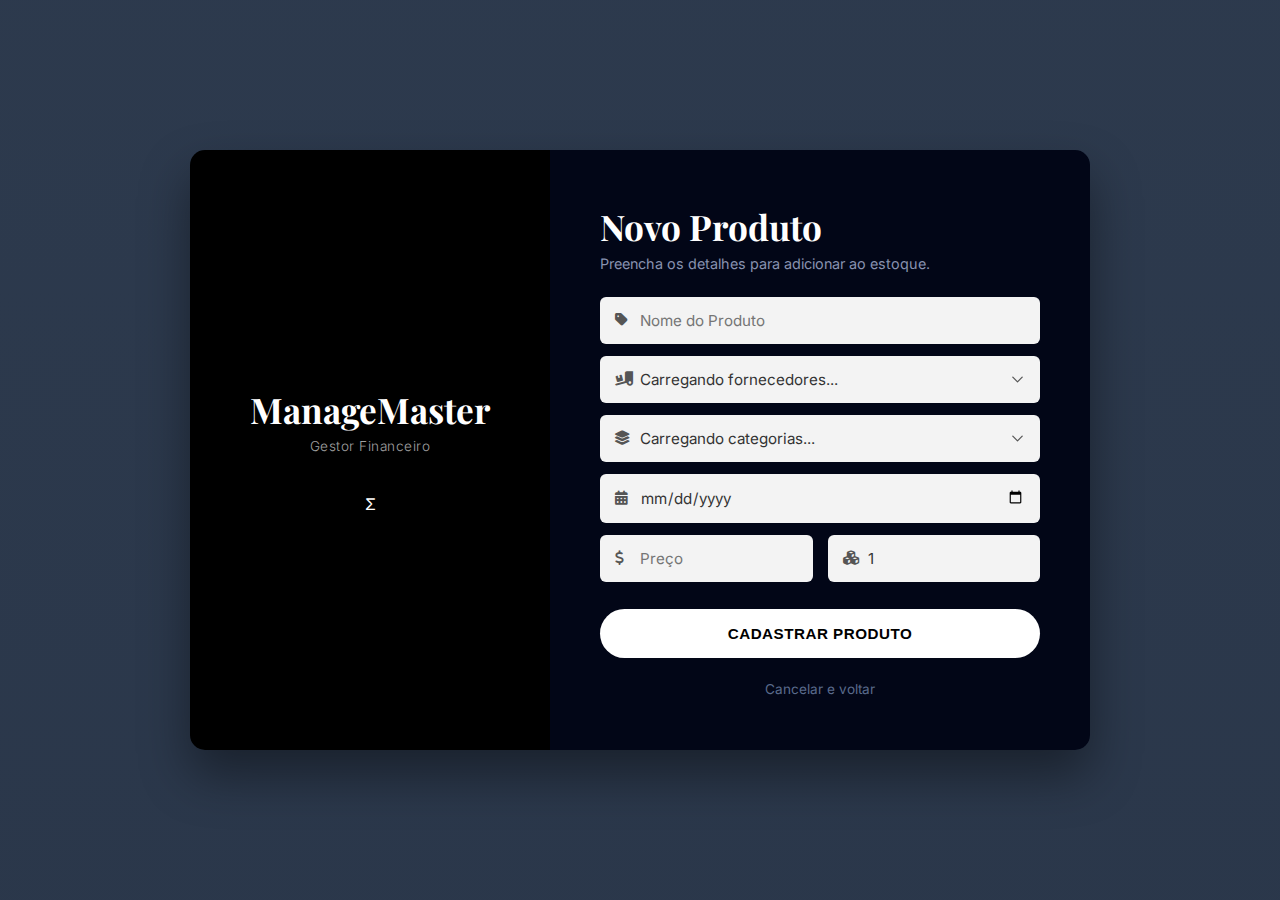
<file: frontend/nginx/html/cadastro_produtos.html>
<!DOCTYPE html>
<html lang="pt-br">
<head>
    <meta charset="UTF-8">
    <meta name="viewport" content="width=device-width, initial-scale=1.0">
    <title>ManageMaster - Cadastro de Produto</title>
    
    <link rel="preconnect" href="https://fonts.googleapis.com">
    <link rel="preconnect" href="https://fonts.gstatic.com" crossorigin>
    <link href="https://fonts.googleapis.com/css2?family=Inter:wght@300;400;600&family=Playfair+Display:wght@400;600;700&display=swap" rel="stylesheet">
    <link rel="stylesheet" href="https://cdnjs.cloudflare.com/ajax/libs/font-awesome/6.0.0/css/all.min.css">
    
    <link rel="stylesheet" href="../css/cadastro_de_produtos.css">
</head>
<body>

<div class="container">
    <div class="left-panel">
        <div class="logo-area">
            <h1>ManageMaster</h1>
            <p>Gestor Financeiro</p>
        </div>
        <div class="sigma-logo">Σ</div>
    </div>

    <div class="right-panel">
        <div class="form-header">
            <h2>Novo Produto</h2>
            <p>Preencha os detalhes para adicionar ao estoque.</p>
        </div>

        <form id="productForm">
            <div class="input-group">
                <i class="fa-solid fa-tag"></i>
                <input type="text" id="nome" placeholder="Nome do Produto" required>
            </div>

            <div class="input-group">
                <i class="fa-solid fa-truck-ramp-box"></i>
                <select id="fornecedor" required>
                    <option value="" disabled selected>Carregando fornecedores...</option>
                </select>
            </div>

            <div class="input-group">
                <i class="fa-solid fa-layer-group"></i>
                <select id="categoria" required>
                    <option value="" disabled selected>Carregando categorias...</option>
                </select>
            </div>

            <div class="input-group">
                <i class="fa-solid fa-calendar-days"></i>
                <input type="date" id="validadeInput" required>
            </div>

            <div class="row">
                <div class="input-group">
                    <i class="fa-solid fa-dollar-sign"></i>
                    <input type="number" step="0.01" id="preco" placeholder="Preço" required>
                </div>

                <div class="input-group">
                    <i class="fa-solid fa-cubes"></i>
                    <input type="number" id="qtdInput" min="1" value="1" required>
                </div>
            </div>

            <button type="submit" class="btn-cadastrar">CADASTRAR PRODUTO</button>

            <div class="back-link">
                <a href="gerenciamento_de_estoque.html">Cancelar e voltar</a>
            </div>
        </form>
    </div>
</div>

<script src="../js/cadastro_produtos.js"></script>
</body>
</html>
</file>
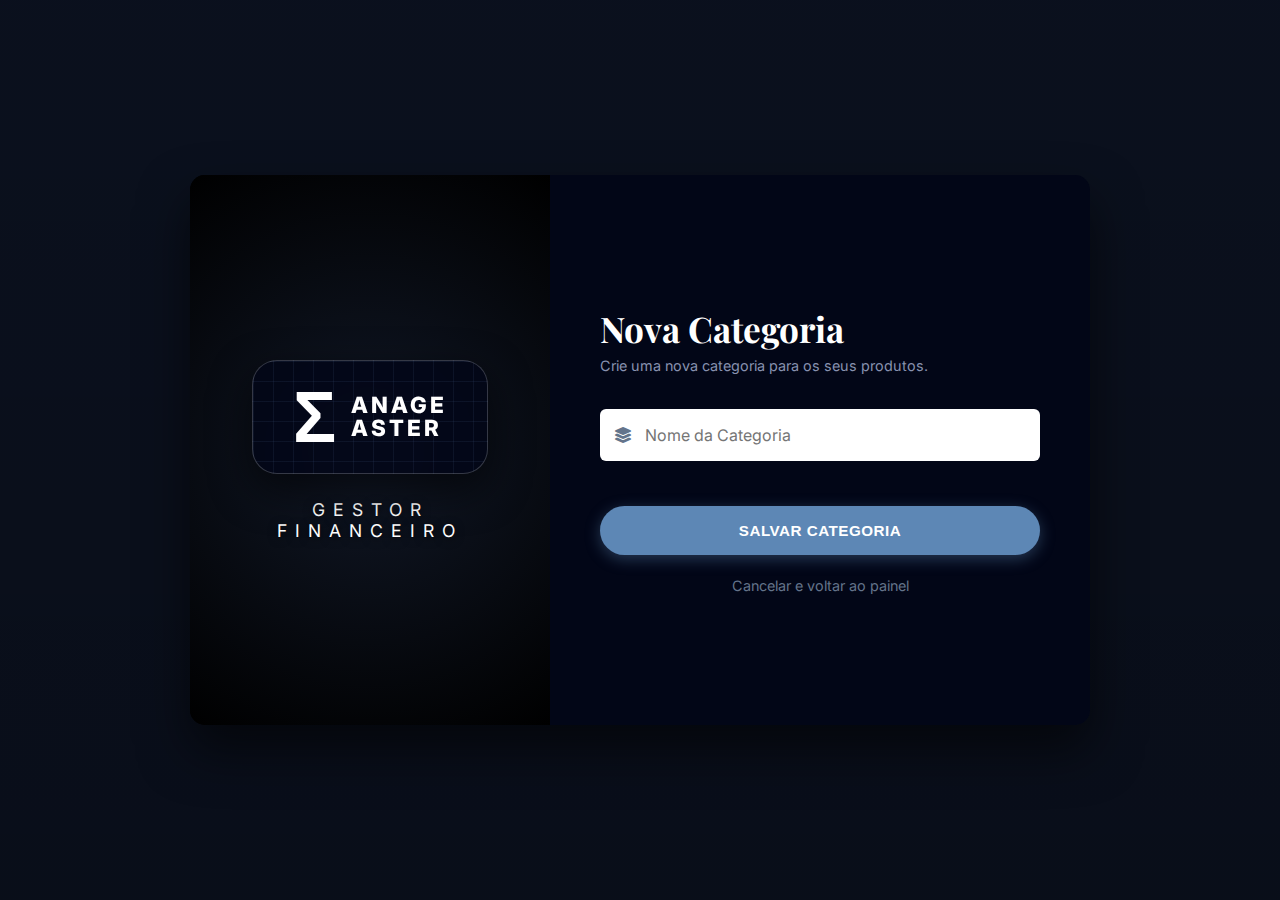
<file: frontend/nginx/html/categoria.html>
<!DOCTYPE html>
<html lang="pt-br">
<head>
    <meta charset="UTF-8">
    <meta name="viewport" content="width=device-width, initial-scale=1.0">
    <title>Nova Categoria - Gestor Financeiro</title>
    
    <link rel="preconnect" href="https://fonts.googleapis.com">
    <link rel="preconnect" href="https://fonts.gstatic.com" crossorigin>
    <link href="https://fonts.googleapis.com/css2?family=Inter:wght@300;400;600;800&family=Playfair+Display:wght@400;600;700&display=swap" rel="stylesheet">
    <link rel="stylesheet" href="https://cdnjs.cloudflare.com/ajax/libs/font-awesome/6.0.0/css/all.min.css">

    <link rel="stylesheet" href="../css/categorias.css">
</head>
<body>

    <div class="container">
        <div class="left-panel">
            <div class="logo-box">
                <div class="logo-content">
                    <div class="sigma-icon">&#931;</div>
                    <div class="brand-stack">
                        <span class="brand-name">ANAGE</span>
                        <span class="brand-name">ASTER</span>
                    </div>
                </div>
            </div>
            <div class="brand-subtitle-below">
                Gestor Financeiro
            </div>
        </div>

        <div class="right-panel">
            <div class="form-header">
                <h2>Nova Categoria</h2>
                <p>Crie uma nova categoria para os seus produtos.</p>
            </div>

            <form id="categoryForm">
                
                <div class="input-group">
                    <i class="fa-solid fa-layer-group"></i>
                    
                    <input type="text" id="inputCategoria" list="listaCategoriasDB" placeholder="Nome da Categoria" required autocomplete="off">
                    
                    <datalist id="listaCategoriasDB">
                    </datalist>
                </div>

                <button type="submit" class="btn-cadastrar">SALVAR CATEGORIA</button>
            </form>

            <div class="back-link">
                <a href="gerenciamento_de_estoque.html">Cancelar e voltar ao painel</a>
            </div>
        </div>
    </div>

    <script src="../js/cadastro_categoria.js"></script>

</body>
</html>
</file>
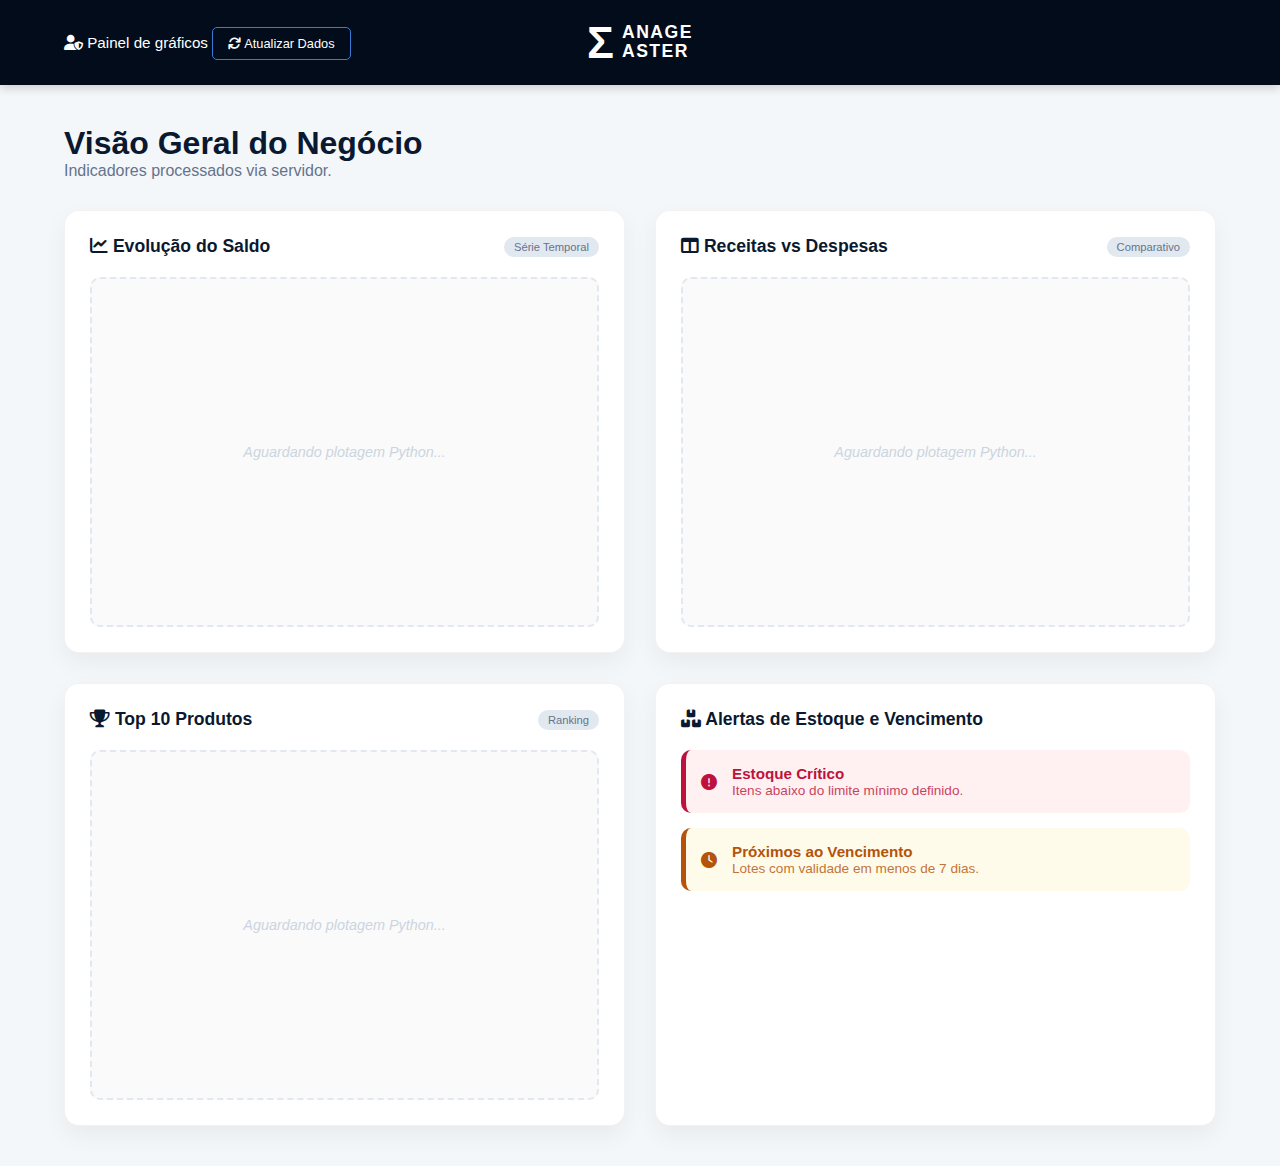
<file: frontend/nginx/html/dashboard.html>
<!DOCTYPE html>
<html lang="pt-br">
<head>
    <meta charset="UTF-8">
    <meta name="viewport" content="width=device-width, initial-scale=1.0">
    <title>ManageMaster | Dashboard Administrativo</title>
    <link rel="stylesheet" href="https://cdnjs.cloudflare.com/ajax/libs/font-awesome/6.0.0/css/all.min.css">
    <link rel="stylesheet" href="../css/dashboard.css">
</head>
<body class="dash-body">

    <header class="dash-header">
        <div class="nav-logo-container">
            <div class="nav-sigma-icon">&#931;</div>
            <div class="nav-brand-stack">
                <span class="nav-brand-name">ANAGE</span>
                <span class="nav-brand-name">ASTER</span>
            </div>
        </div>

        <div class="nav-right">
            <span class="user-badge"><i class="fas fa-user-shield"></i> Painel de gráficos</span>
            <a href="#" class="btn-refresh"><i class="fas fa-sync"></i> Atualizar Dados</a>
        </div>
    </header>

    <main class="dash-container">
        <div class="dash-title">
            <h1>Visão Geral do Negócio</h1>
            <p>Indicadores processados via servidor.</p>
        </div>

        <div class="dashboard-grid">
            
            <div class="chart-box">
                <div class="chart-header">
                    <h3><i class="fas fa-line-chart"></i> Evolução do Saldo</h3>
                    <span class="badge">Série Temporal</span>
                </div>
                <div class="chart-area">
                    <div class="placeholder-text">Aguardando plotagem Python...</div>
                </div>
            </div>

            <div class="chart-box">
                <div class="chart-header">
                    <h3><i class="fas fa-columns"></i> Receitas vs Despesas</h3>
                    <span class="badge">Comparativo</span>
                </div>
                <div class="chart-area">
                    <div class="placeholder-text">Aguardando plotagem Python...</div>
                </div>
            </div>

            <div class="chart-box">
                <div class="chart-header">
                    <h3><i class="fas fa-trophy"></i> Top 10 Produtos</h3>
                    <span class="badge">Ranking</span>
                </div>
                <div class="chart-area">
                    <div class="placeholder-text">Aguardando plotagem Python...</div>
                </div>
            </div>

            <div class="chart-box">
                <div class="chart-header">
                    <h3><i class="fas fa-boxes-stacked"></i> Alertas de Estoque e Vencimento</h3>
                </div>
                <div class="inventory-display">
                    <div class="stock-card critical">
                        <i class="fas fa-exclamation-circle"></i>
                        <div>
                            <strong>Estoque Crítico</strong>
                            <p>Itens abaixo do limite mínimo definido.</p>
                        </div>
                    </div>
                    <div class="stock-card warning">
                        <i class="fas fa-clock"></i>
                        <div>
                            <strong>Próximos ao Vencimento</strong>
                            <p>Lotes com validade em menos de 7 dias.</p>
                        </div>
                    </div>
                </div>
            </div>

        </div>
    </main>

</body>
</html>
</file>
<file: frontend/nginx/css/cadastro_de_produtos.css>
* { margin: 0; padding: 0; box-sizing: border-box; }

body {
    font-family: 'Inter', sans-serif;
    
    background-color: #334155; 
    
    background-image: 
        linear-gradient(rgba(30, 41, 59, 0.3), rgba(30, 41, 59, 0.4)), 
        url('https://i.postimg.cc/bwVNccp7/fundo.avif');
        
    background-size: cover;
    background-position: center;
    background-repeat: no-repeat;
    background-attachment: fixed;
    
    height: 100vh;
    display: flex;
    justify-content: center;
    align-items: center;
}

.container {
    width: 900px;
    height: 600px;
    border-radius: 15px;
    display: flex;
    box-shadow: 0 25px 50px rgba(0,0,0,0.4);
    overflow: hidden;
    position: relative;
    z-index: 10;
}

.left-panel {
    background-color: #000000;
    width: 40%;
    display: flex;
    flex-direction: column;
    justify-content: center;
    align-items: center;
    padding: 40px;
    color: white;
    position: relative;
}

.logo-area { text-align: center; margin-bottom: 40px; }
.logo-area h1 { font-family: 'Playfair Display', serif; font-size: 2.2rem; margin-bottom: 5px; color: #ffffff; }
.logo-area p { font-size: 0.85rem; color: #a0a0a0; font-weight: 300; letter-spacing: 0.5px; }

.graphic { display: flex; justify-content: center; align-items: center; transform: scale(0.8); }
.logo-full { display: flex; align-items: center; position: relative; }

.sigma-symbol { font-family: sans-serif; font-size: 5.5rem; font-weight: 700; color: white; line-height: 1; margin-right: 5px; }
.text-part { display: flex; flex-direction: column; justify-content: center; }
.text-row { font-family: 'Inter', sans-serif; font-size: 1.6rem; font-weight: 700; color: white; letter-spacing: 1px; line-height: 1.1; }

.chart-icon { position: absolute; top: -35px; right: 0; display: flex; align-items: flex-end; gap: 4px; }
.bar { width: 8px; background-color: #5d87b5; border-radius: 2px; }
.bar-1 { height: 15px; } .bar-2 { height: 22px; } .bar-3 { height: 30px; }
.arrow-icon { position: absolute; top: -12px; right: -5px; color: #5d87b5; font-size: 1.2rem; }

.right-panel {
    background-color: #020617;
    width: 60%;
    padding: 35px 50px;
    display: flex;
    flex-direction: column;
    justify-content: center;
}

.form-header h2 { font-family: 'Playfair Display', serif; color: white; font-size: 2.2rem; margin-bottom: 5px; }
.form-header p { color: #8892b0; font-size: 0.9rem; margin-bottom: 25px; }

.input-group { margin-bottom: 12px; position: relative; }

.input-group i {
    position: absolute;
    left: 15px;
    top: 50%;
    transform: translateY(-50%);
    color: #555;
    font-size: 0.9rem;
    z-index: 10;
}

.currency-symbol {
    position: absolute;
    left: 15px;
    top: 50%;
    transform: translateY(-50%);
    color: #555;
    font-size: 0.95rem;
    font-weight: bold;
    z-index: 10;
    pointer-events: none;
}

.input-group input, .input-group select {
    width: 100%;
    padding: 14px 15px 14px 40px;
    border: none;
    border-radius: 6px;
    background-color: #f3f3f3;
    font-family: 'Inter', sans-serif;
    font-size: 0.95rem;
    color: #333;
    outline: none;
    transition: all 0.2s;
    appearance: none;
}

.input-group.price-group input {
    padding-left: 45px !important;
}

.input-group select {
    cursor: pointer;
    background-image: url("data:image/svg+xml,%3Csvg xmlns='http://www.w3.org/2000/svg' fill='none' viewBox='0 0 24 24' stroke='%23555' stroke-width='2'%3E%3Cpath stroke-linecap='round' stroke-linejoin='round' d='M19.5 8.25l-7.5 7.5-7.5-7.5'/%3E%3C/svg%3E");
    background-repeat: no-repeat;
    background-position: right 15px center;
    background-size: 15px;
    padding-right: 40px;
}

.input-group input:focus, .input-group select:focus {
    background-color: #ffffff;
    box-shadow: 0 0 0 2px #5d87b5;
}

.row { display: flex; gap: 15px; }
.row .input-group { flex: 1; }

.btn-cadastrar {
    width: 100%;
    padding: 16px;
    background-color: #ffffff;
    color: #000000;
    border: none;
    border-radius: 50px;
    font-weight: 700;
    cursor: pointer;
    font-size: 0.95rem;
    letter-spacing: 0.5px;
    margin-top: 15px;
    transition: transform 0.2s, background-color 0.2s;
    text-transform: uppercase;
}

.btn-cadastrar:hover { background-color: #e2e2e2; transform: translateY(-2px); }

.back-link { margin-top: 20px; text-align: center; }
.back-link a { color: #5a6b8c; text-decoration: none; font-size: 0.85rem; transition: color 0.2s; }

.back-link a:hover { color: #ffffff; }
</file>
<file: frontend/nginx/css/categorias.css>
* { margin: 0; padding: 0; box-sizing: border-box; }

body {
    font-family: 'Inter', sans-serif;
    background-color: #0f172a; 
    background-image: 
        linear-gradient(rgba(0, 0, 0, 0.3), rgba(0, 0, 0, 0.4)), 
        url('https://i.postimg.cc/3NQxSXYk/fundo2.jpg');
    background-size: cover;
    background-position: center;
    background-repeat: no-repeat;
    background-attachment: fixed;
    height: 100vh;
    display: flex;
    justify-content: center;
    align-items: center;
}

.container {
    width: 900px;
    height: 550px;
    border-radius: 15px;
    display: flex;
    box-shadow: 0 25px 50px rgba(0,0,0,0.55);
    overflow: hidden;
    position: relative;
    z-index: 10;
}

/* --- PAINEL ESQUERDO --- */
.left-panel {
    background-color: #000000;
    width: 40%;
    display: flex;
    flex-direction: column;
    justify-content: center;
    align-items: center;
    padding: 40px;
    color: white;
    background-image: radial-gradient(circle at center, #111827 0%, #000000 100%);
}

.logo-box {
    display: flex;
    justify-content: center;
    align-items: center;
    padding: 20px 40px;
    border-radius: 25px;
    border: 1px solid rgba(255, 255, 255, 0.2);
    background-color: rgba(2, 6, 23, 0.85);
    background-image: 
        linear-gradient(rgba(93, 135, 181, 0.1) 1px, transparent 1px),
        linear-gradient(90deg, rgba(93, 135, 181, 0.1) 1px, transparent 1px);
    background-size: 20px 20px;
    box-shadow: 0 15px 40px rgba(0,0,0,0.6);
    backdrop-filter: blur(5px);
    margin-bottom: 25px;
}

.logo-content { display: flex; align-items: center; }

.sigma-icon {
    font-family: sans-serif;
    font-size: 4.5rem;
    font-weight: 700;
    color: #ffffff;
    line-height: 1;
    margin-right: 15px;
}

.brand-stack {
    display: flex;
    flex-direction: column;
    justify-content: center;
}

.brand-name {
    font-family: 'Inter', sans-serif;
    font-size: 1.4rem;
    font-weight: 800;
    color: #ffffff;
    letter-spacing: 3px;
    line-height: 1;
}

.brand-subtitle-below {
    font-size: 1.1rem;
    color: #ffffff;
    font-weight: 400;
    letter-spacing: 8px;
    text-transform: uppercase;
    text-shadow: 0 2px 10px rgba(0,0,0,0.8);
    text-align: center;
}

/* --- PAINEL DIREITO --- */
.right-panel {
    background-color: #020617;
    width: 60%;
    padding: 35px 50px;
    display: flex;
    flex-direction: column;
    justify-content: center;
}

.form-header h2 { 
    font-family: 'Playfair Display', serif; 
    color: white; 
    font-size: 2.2rem; 
    margin-bottom: 5px; 
}

.form-header p { 
    color: #8892b0; 
    font-size: 0.9rem; 
    margin-bottom: 35px; 
}

.input-group { 
    margin-bottom: 25px; 
    position: relative; 
}

.input-group i {
    position: absolute;
    left: 15px;
    top: 50%;
    transform: translateY(-50%);
    color: #64748b;
    font-size: 1rem;
    z-index: 10;
}

.input-group input {
    width: 100%;
    padding: 16px 15px 16px 45px;
    border: none;
    border-radius: 6px;
    background-color: #ffffff;
    font-family: 'Inter', sans-serif;
    font-size: 1rem;
    color: #333;
    outline: none;
    transition: all 0.2s;
}

.input-group input:focus {
    box-shadow: 0 0 0 3px #5d87b5;
}

.btn-cadastrar {
    width: 100%;
    padding: 16px;
    background-color: #5d87b5;
    color: #ffffff;
    border: none;
    border-radius: 50px;
    font-weight: 700;
    cursor: pointer;
    font-size: 0.95rem;
    letter-spacing: 0.5px;
    margin-top: 20px;
    transition: transform 0.2s, background-color 0.2s;
    text-transform: uppercase;
    box-shadow: 0 4px 15px rgba(93, 135, 181, 0.4);
}

.btn-cadastrar:hover { 
    background-color: #4a6d94; 
    transform: translateY(-2px); 
}

.back-link {
    text-align: center;
    margin-top: 20px;
}

.back-link a {
    color: #64748b;
    text-decoration: none;
    font-size: 0.9rem;
    transition: 0.3s;
}

.back-link a:hover {
    color: #ffffff;
    text-decoration: underline;
}
</file>
<file: frontend/nginx/css/dashboard.css>
:root {
    --azul-escuro: #0a192f;
    --azul-destaque: #3a7bd5;
    --preto: #020c1b;
    --branco: #ffffff;
    --cinza-claro: #f4f7fa;
    --texto-suave: #64748b;
}

* {
    margin: 0;
    padding: 0;
    box-sizing: border-box;
    font-family: 'Segoe UI', sans-serif;
}

.dash-body {
    background-color: var(--cinza-claro);
    color: var(--preto);
}

.dash-header {
    background-color: var(--preto);
    padding: 0.8rem 5%;
    display: flex;
    justify-content: space-between;
    align-items: center;
    color: var(--branco);
    position: relative; 
    box-shadow: 0 2px 10px rgba(0,0,0,0.2);
    min-height: 85px;
}

/* Título à esquerda */
.nav-left {
    z-index: 2;
}

.user-badge {
    font-size: 0.95rem;
    font-weight: 500;
}

.nav-logo-container {
    position: absolute;
    left: 50%;
    transform: translateX(-50%);
    display: flex;
    align-items: center;
    text-decoration: none;
    z-index: 1;
}

.nav-sigma-icon {
    font-family: sans-serif;
    font-size: 2.8rem; 
    font-weight: 800;
    color: var(--branco);
    line-height: 1;
    margin-right: 8px;
}

.nav-brand-stack {
    display: flex;
    flex-direction: column;
}

.nav-brand-name {
    font-size: 1.1rem; 
    font-weight: 800;
    color: var(--branco);
    letter-spacing: 1.5px;
    line-height: 1.1;
}

.nav-right {
    z-index: 2;
}

.btn-refresh {
    text-decoration: none;
    color: var(--branco);
    border: 1px solid var(--azul-destaque);
    padding: 8px 15px;
    border-radius: 5px;
    font-size: 0.8rem;
    transition: 0.3s;
}

.btn-refresh:hover { background: var(--azul-destaque); }

/* Grid e Conteúdo */
.dash-container { padding: 40px 5%; }

.dash-title { margin-bottom: 30px; }
.dash-title h1 { color: var(--azul-escuro); font-size: 2rem; }
.dash-title p { color: var(--texto-suave); }

.dashboard-grid {
    display: grid;
    grid-template-columns: repeat(auto-fit, minmax(500px, 1fr));
    gap: 30px;
}

.chart-box {
    background: var(--branco);
    border-radius: 15px;
    padding: 25px;
    box-shadow: 0 10px 25px rgba(0,0,0,0.05);
    border: 1px solid rgba(0,0,0,0.05);
}

.chart-header {
    display: flex;
    justify-content: space-between;
    align-items: center;
    margin-bottom: 20px;
}

.chart-header h3 {
    font-size: 1.1rem;
    color: var(--azul-escuro);
}

.badge {
    background: #e2e8f0;
    padding: 4px 10px;
    border-radius: 20px;
    font-size: 0.7rem;
    color: var(--texto-suave);
}

.chart-area {
    width: 100%;
    min-height: 350px;
    background: #fafafa;
    border: 2px dashed #e2e8f0;
    border-radius: 10px;
    display: flex;
    align-items: center;
    justify-content: center;
}

.placeholder-text {
    color: #cbd5e1;
    font-style: italic;
    font-size: 0.9rem;
}

.inventory-display {
    display: flex;
    flex-direction: column;
    gap: 15px;
}

.stock-card {
    display: flex;
    align-items: center;
    gap: 15px;
    padding: 15px;
    border-radius: 10px;
}

.critical { background: #fff1f2; color: #be123c; border-left: 5px solid #be123c; }
.warning { background: #fffbeb; color: #b45309; border-left: 5px solid #b45309; }

.stock-card strong { font-size: 0.95rem; }
.stock-card p { font-size: 0.85rem; opacity: 0.8; }
</file>
